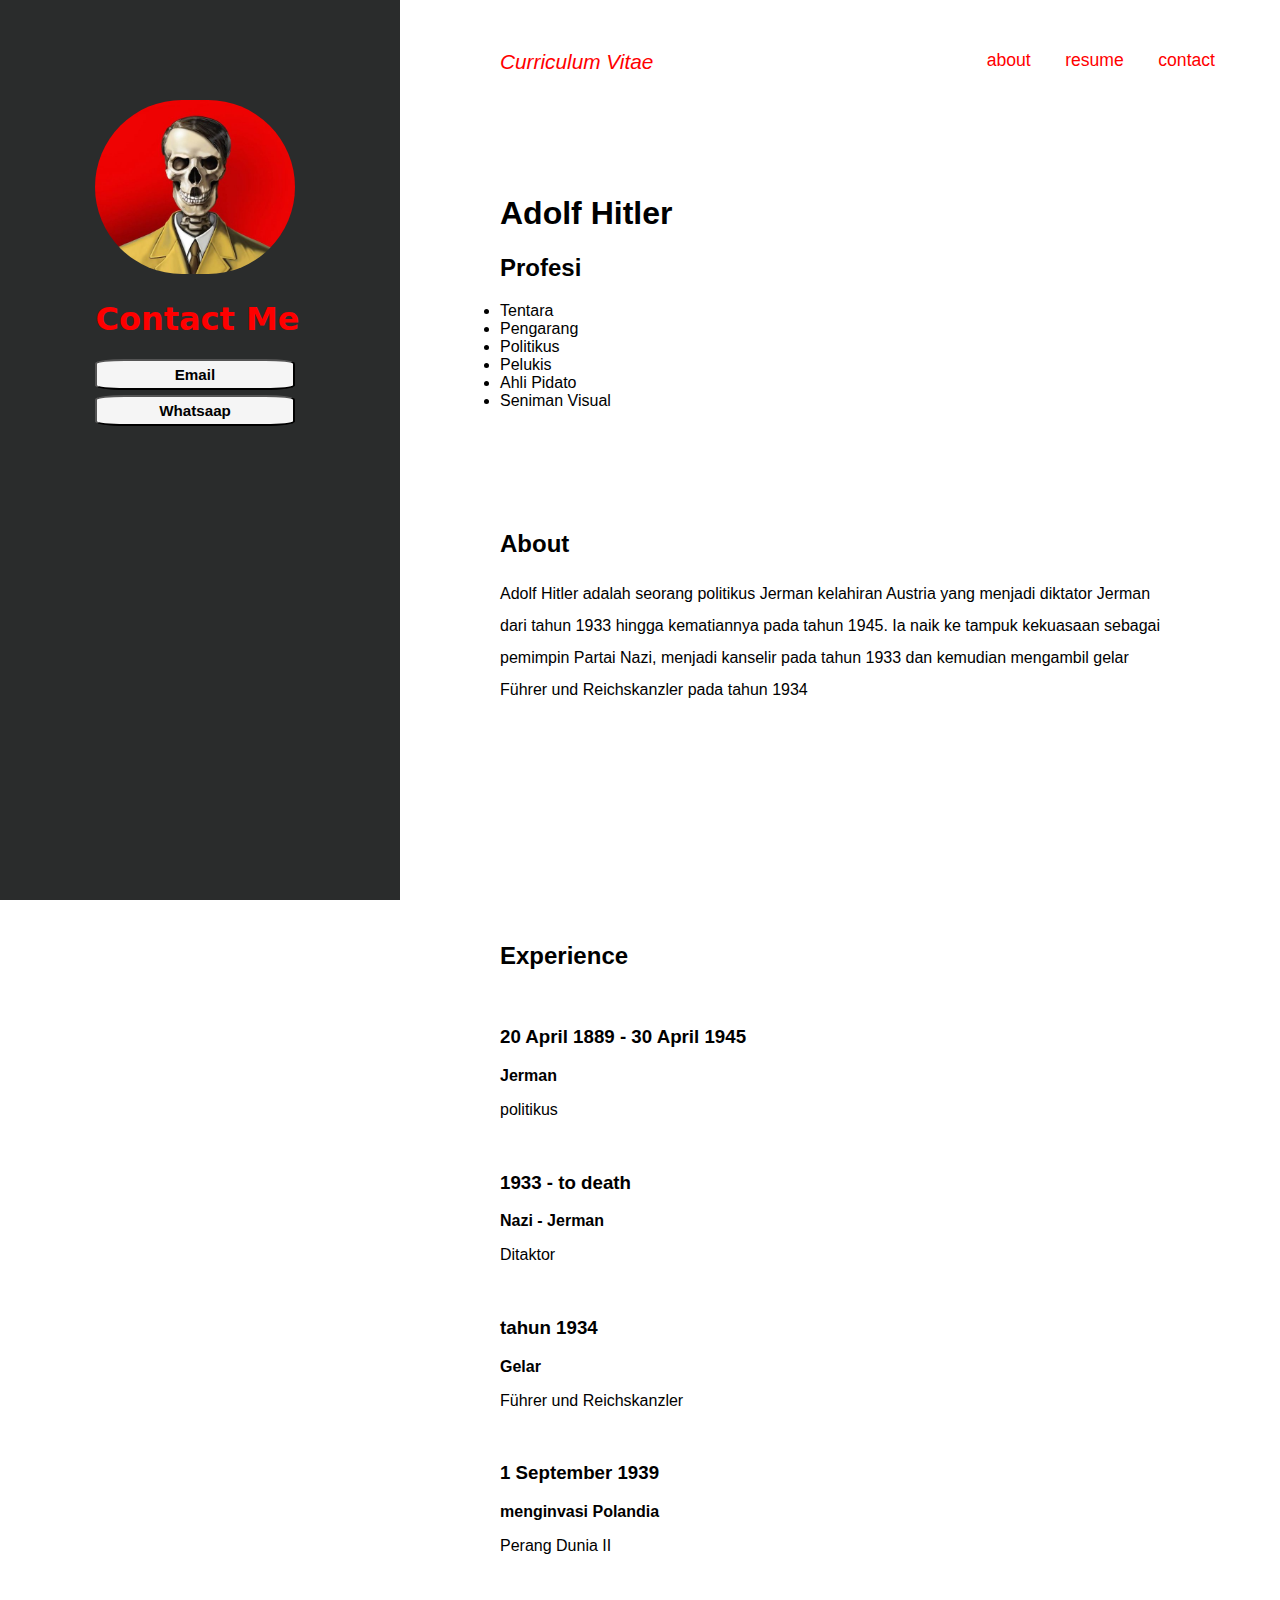
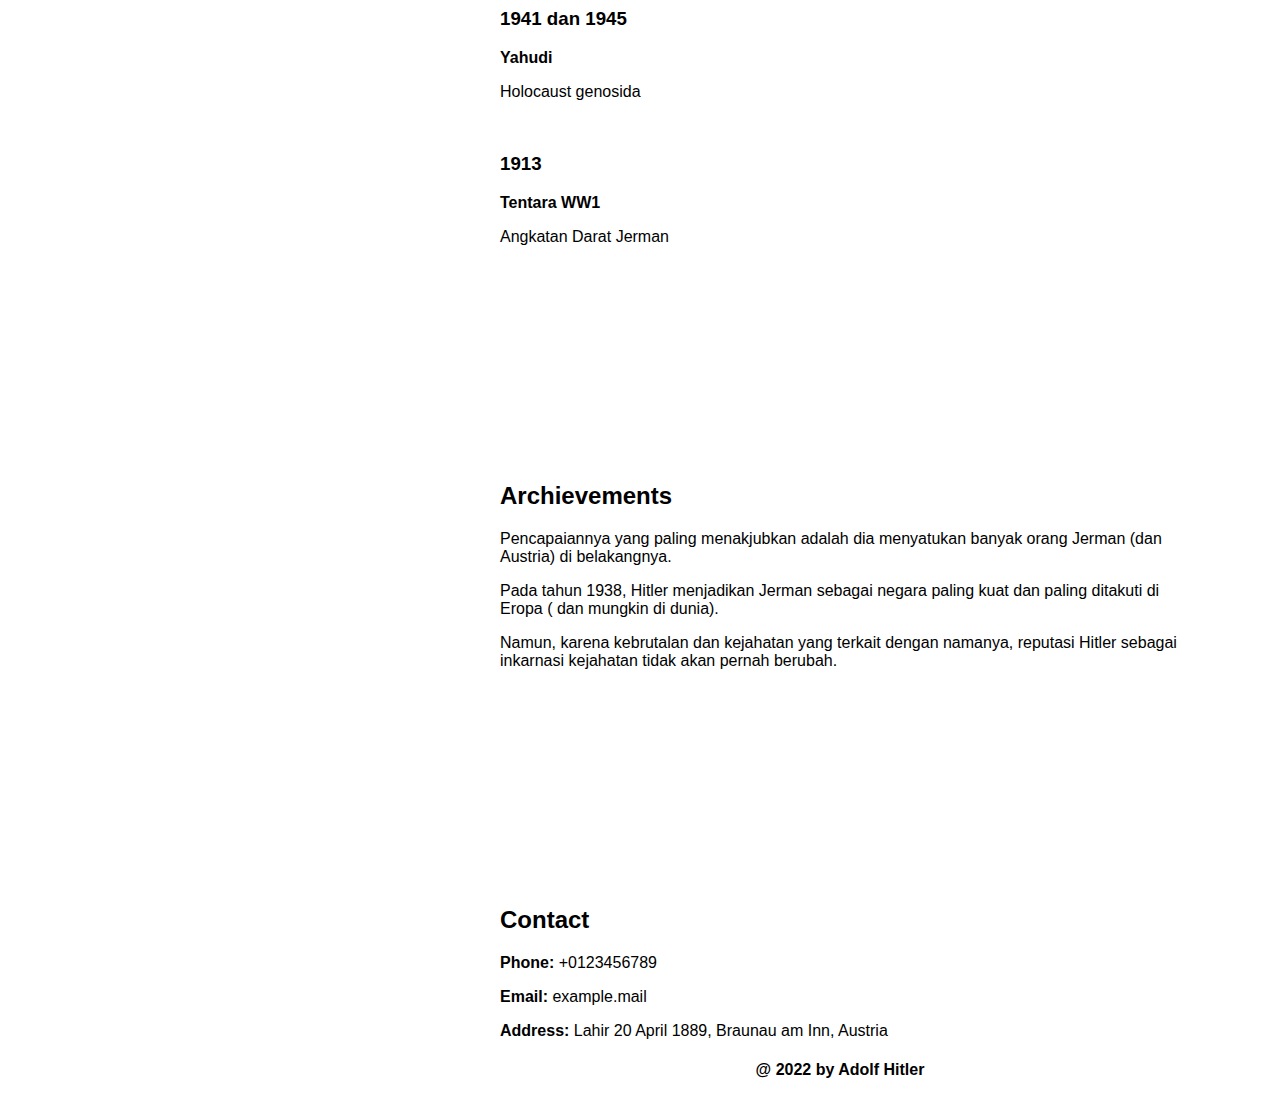
<file: index.html>
<!DOCTYPE html>
<html lang="id">
  <head>
    <meta charset="UTF-8" />
    <meta http-equiv="X-UA-Compatible" content="IE=edge" />
    <meta name="viewport" content="width=device-width, initial-scale=1.0" />
    <link rel="icon" href="nazi.jpg" />
    <link rel="stylesheet" href="style.css" />
    <title>CV Adolf Hitler</title>
  </head>
  <body>
    <!-- Container Kiri -->
    <div class="left-container ">
      <!-- Container gambar -->
      <div class="img-contact">
        <!-- Gambar -->
        <img src="hitler.jpg" alt="soeharto" class="img" />
        <!-- Contact -->
        <h1 class="fr">Contact Me</h1>
        <!-- email -->
        <a href="mailto:">
          <button class="kontak">Email</button>
        </a>
        <!-- wa -->
        <a href="wa.html">
          <button class="kontak">Whatsaap</button>
        </a>
      </div>
    </div>
    <!-- container kanan -->
    <div class="right-container">
      <div class="top-bar">
        <a href="" class="t">Curriculum Vitae</a>

        <div class="list-menu">
          <a href="#about" class="menu">about</a>
          <a href="#experience" class="menu">resume</a>
          <a href="#contact" class="menu">contact</a>
        </div>
      </div>

      <div id="profile">
        <h1>Adolf Hitler</h1>
        <h2>Profesi</h2>
        <!--------------------->
        <li>Tentara</li>
        <li>Pengarang</li>
        <li>Politikus</li>
        <li>Pelukis</li>
        <li>Ahli Pidato</li>
        <li>Seniman Visual</li>
      </div>

      <div id="about">
        <h2>About</h2>
        <p class="s">
          Adolf Hitler adalah seorang politikus Jerman kelahiran Austria yang
          menjadi diktator Jerman dari tahun 1933 hingga kematiannya pada tahun
          1945. Ia naik ke tampuk kekuasaan sebagai pemimpin Partai Nazi,
          menjadi kanselir pada tahun 1933 dan kemudian mengambil gelar Führer
          und Reichskanzler pada tahun 1934
        </p>
      </div>

      <div id="experience">
        <h2>Experience</h2>

        <br />

        <h3>20 April 1889 - 30 April 1945</h3>
        <b>Jerman</b>
        <p>politikus</p>

        <br />

        <h3>1933 - to death</h3>
        <b>Nazi - Jerman</b>
        <p>Ditaktor</p>

        <br />

        <h3>tahun 1934</h3>
        <b>Gelar</b>
        <p>Führer und Reichskanzler</p>

        <br />

        <h3>1 September 1939</h3>
        <b>menginvasi Polandia</b>
        <p>Perang Dunia II</p>

        <br />

        <h3>1941 dan 1945</h3>
        <b>Yahudi</b>
        <p>Holocaust genosida</p>

        <br />

        <h3>1913</h3>
        <b>Tentara WW1</b>
        <p>Angkatan Darat Jerman</p>
      </div>

      <div id="archievements">
        <h2>Archievements</h2>
        <p>
          Pencapaiannya yang paling menakjubkan adalah dia menyatukan banyak
          orang Jerman (dan Austria) di belakangnya.
        </p>
        <p>
          Pada tahun 1938, Hitler menjadikan Jerman sebagai negara paling kuat
          dan paling ditakuti di Eropa ( dan mungkin di dunia).
        </p>
        <p>
          Namun, karena kebrutalan dan kejahatan yang terkait dengan namanya,
          reputasi Hitler sebagai inkarnasi kejahatan tidak akan pernah berubah.
        </p>
      </div>

      <div id="contact">
        <h2>Contact</h2>
        <p>
          <b>Phone: </b>
          +0123456789
        </p>
        <p>
          <b>Email: </b>
          example.mail
        </p>
        <p>
          <p>
            <b>Address: </b>
            Lahir 20 April 1889, Braunau am Inn, Austria</p>
        </p>
      </div>

      <!--------------------------->

      <div id="footer">
        <h4>@ 2022 by Adolf Hitler</h4>
      </div>

      <!---------------------------->

    </div>

    
  </body>
</html>
</file>
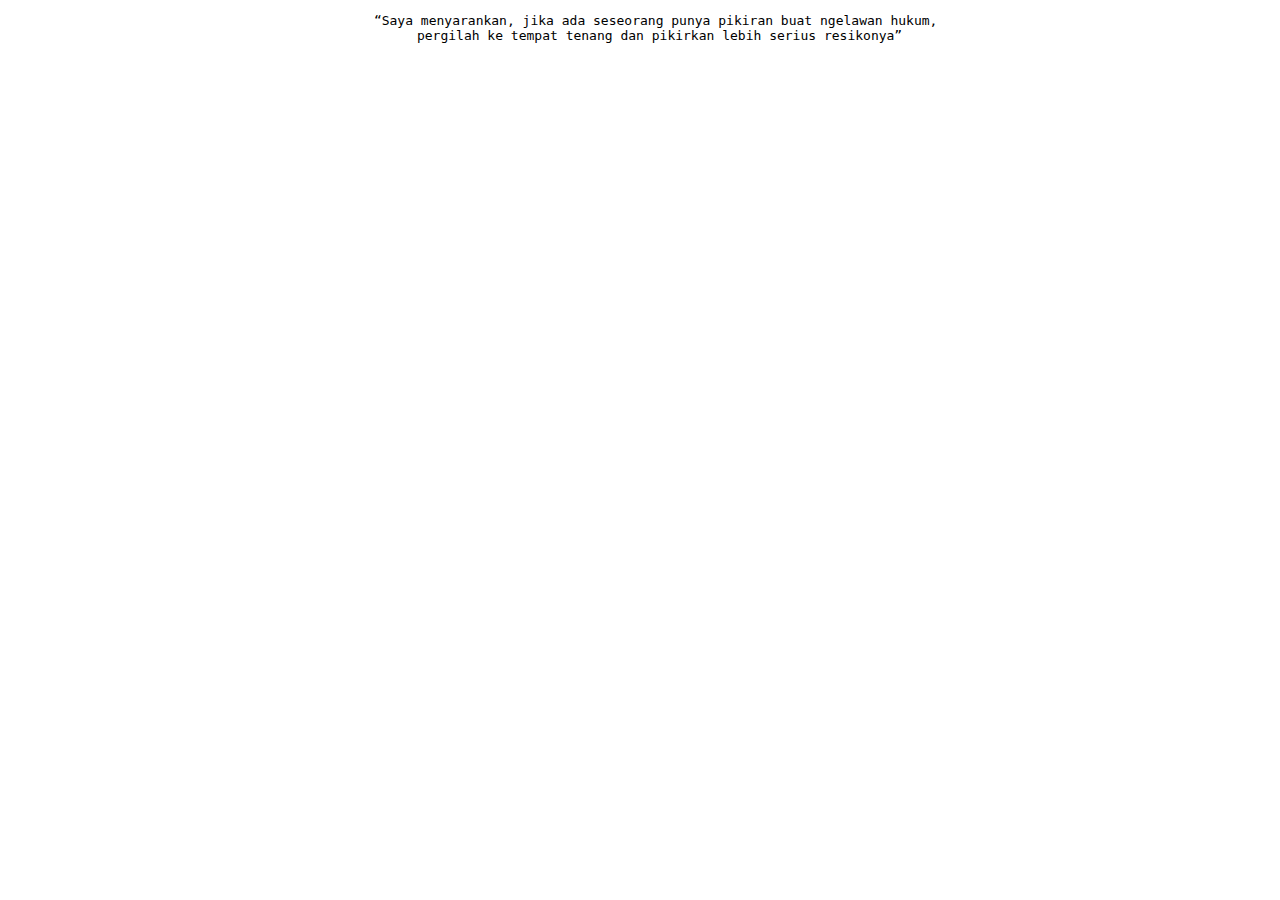
<file: wa.html>
<!DOCTYPE html>
<html lang="en">
  <head>
    <meta charset="UTF-8" />
    <meta http-equiv="X-UA-Compatible" content="IE=edge" />
    <meta name="viewport" content="width=device-width, initial-scale=1.0" />
    <title>Document</title>
  </head>
  <body>
    <pre style="text-align: center">
    “Saya menyarankan, jika ada seseorang punya pikiran buat ngelawan hukum,
     pergilah ke tempat tenang dan pikirkan lebih serius resikonya”
  </pre
    >
  </body>
</html>
</file>
<file: style.css>
body {
  margin: 0;
  padding: 0;
}
.left-container {
  position: fixed;
  width: 400px;
  height: 100vh;
  background-color: #2a2c2c;
}

.img-contact {
  position: absolute;
  margin-top: 100px;
  margin-right: 100px;
  margin-left: 95px;
}
.img {
  width: 200px;
  border-radius: 100px;
}
.kontak {
  width: 200px;
  background-color: whitesmoke;
  border-radius: 15%;
  font-size: 95%;
  font-weight: bold;
  text-align: center;
  padding-top: 5px;
  padding-bottom: 5px;
  margin-bottom: 5px;
}
.kontak:hover {
  background-color: red;
  color: white;
}
.fr {
  color: red;
  font-family: system-ui, -apple-system, BlinkMacSystemFont, "Segoe UI", Roboto,
    Oxygen, Ubuntu, Cantarell, "Open Sans", "Helvetica Neue", sans-serif;
  text-align: center;
}
.right-container {
  position: absolute;
  margin-left: 400px;
  font-family: Verdana, Geneva, Tahoma, sans-serif;
}
.top-bar {
  padding-top: 50px;
  padding-left: 100px;
}
.list-menu {
  float: right;
  padding-right: 50px;
}
#profile {
  padding-top: 100px;
  padding-left: 100px;
}
#about {
  padding-top: 100px;
  padding-left: 100px;
  padding-right: 100px;
}
a {
  text-decoration: none;
  color: red;
}
.t {
  font-style: italic;
  font-size: 1.3rem;
}
.menu {
  padding: 0 15px;
  font-size: 1.1rem;
}
#experience {
  padding-top: 200px;
  padding-left: 100px;
}
#archievements {
  padding-top: 200px;
  padding-left: 100px;
  padding-right: 100px;
}
#contact {
  padding-top: 200px;
  padding-left: 100px;
}
#footer {
  text-align: center;
}
.s {
  line-height: 200%;
}
</file>
